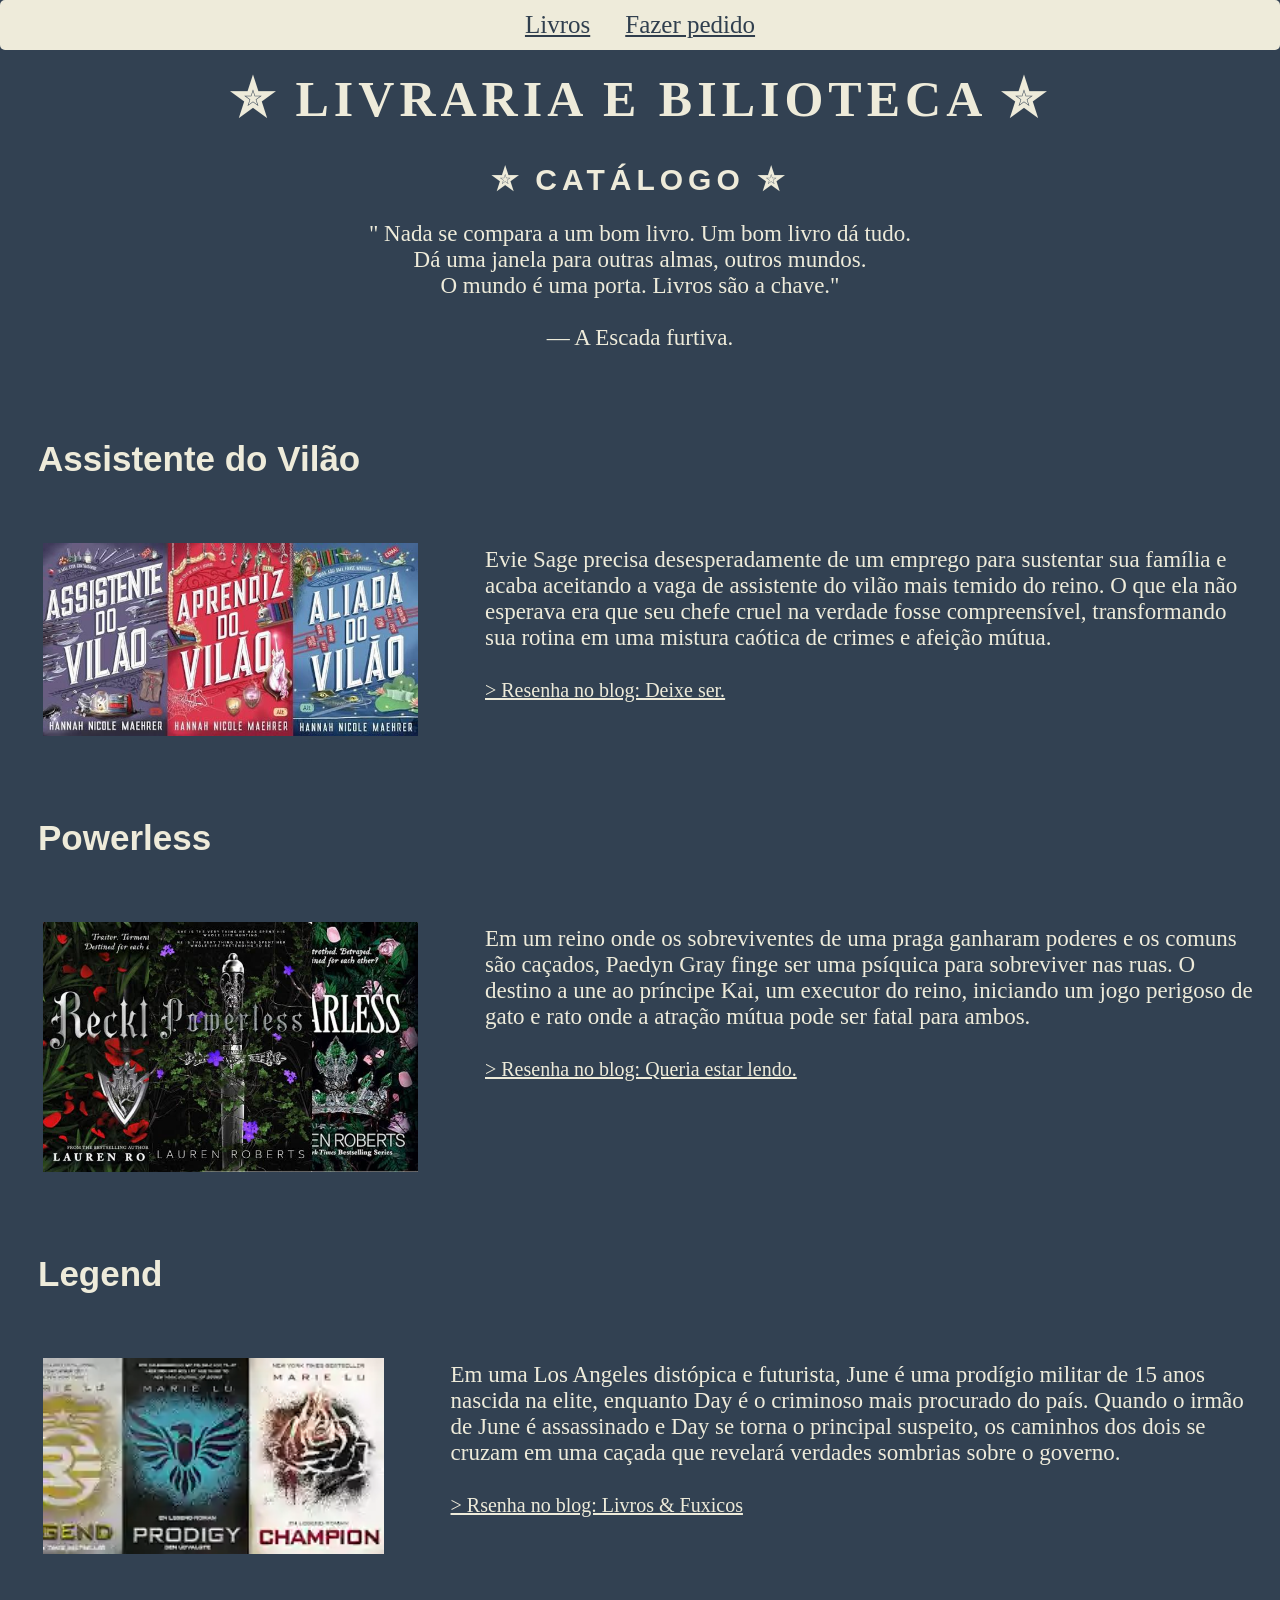
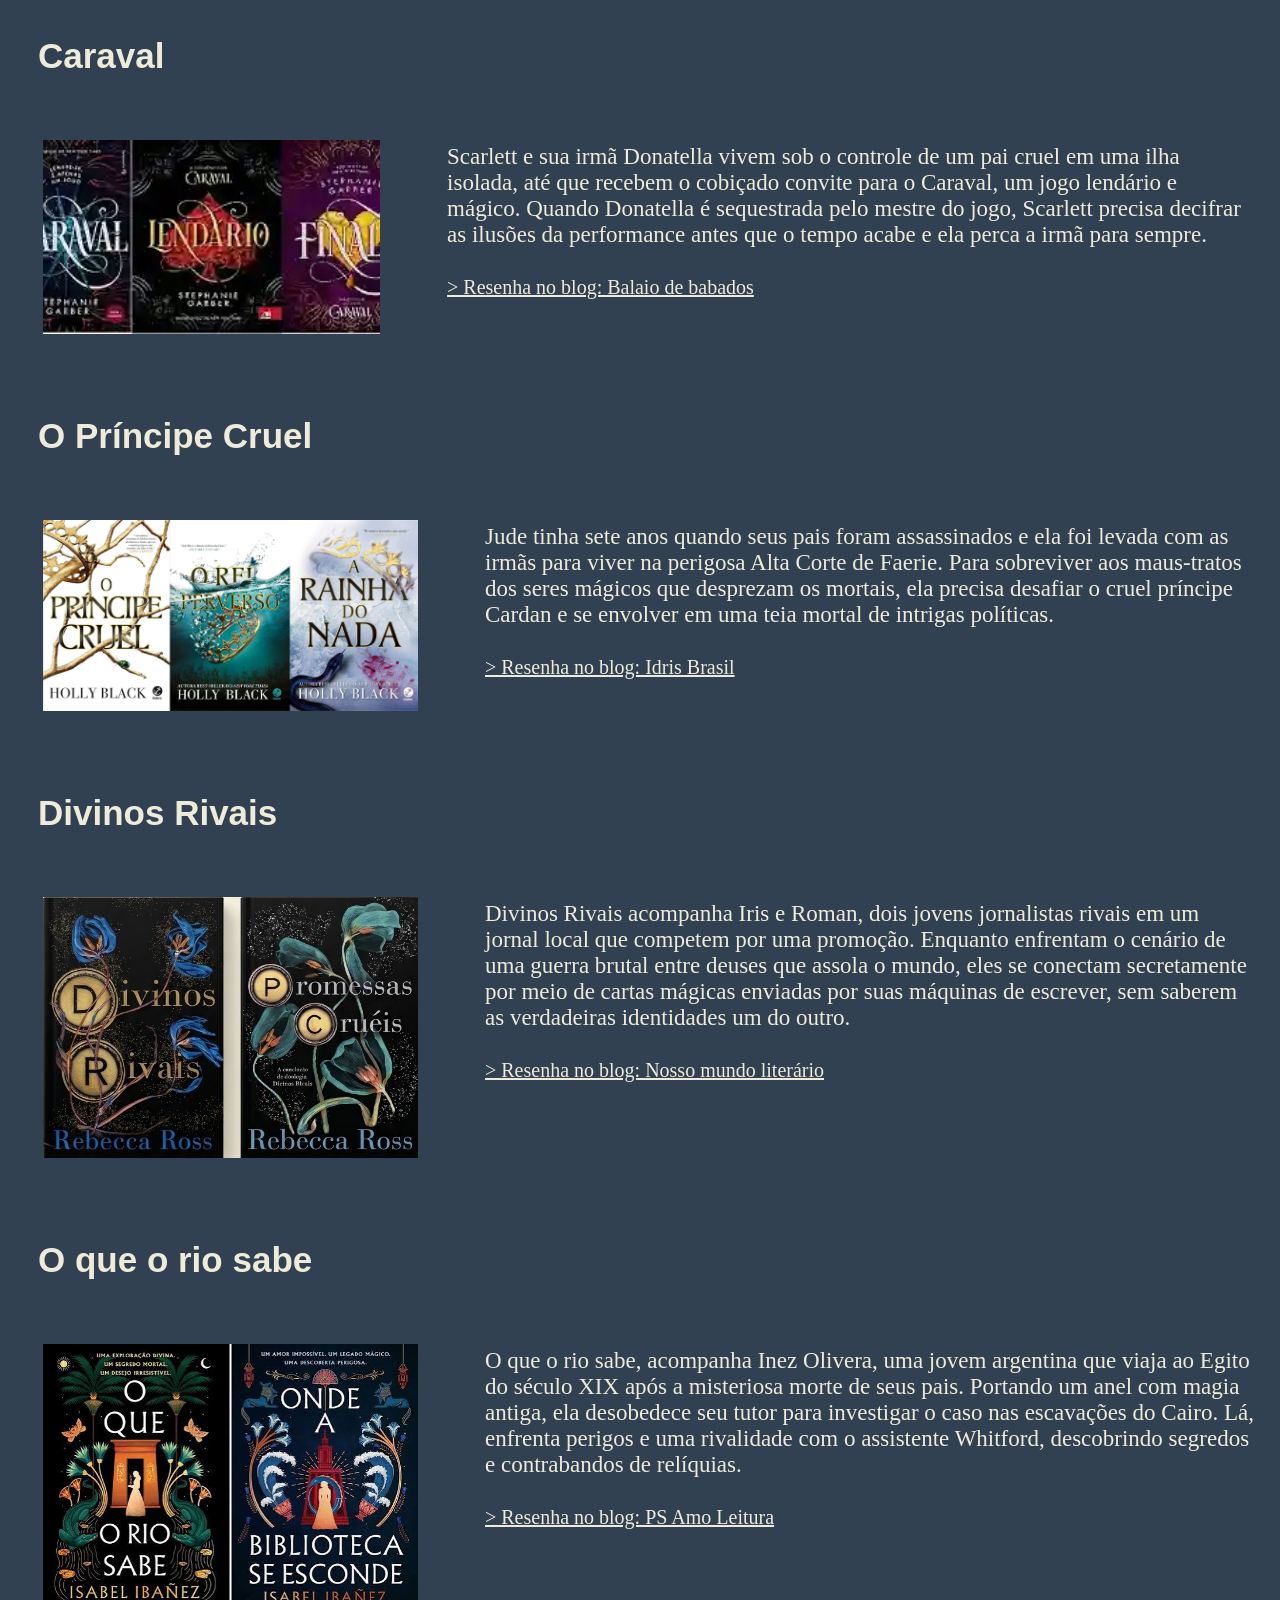
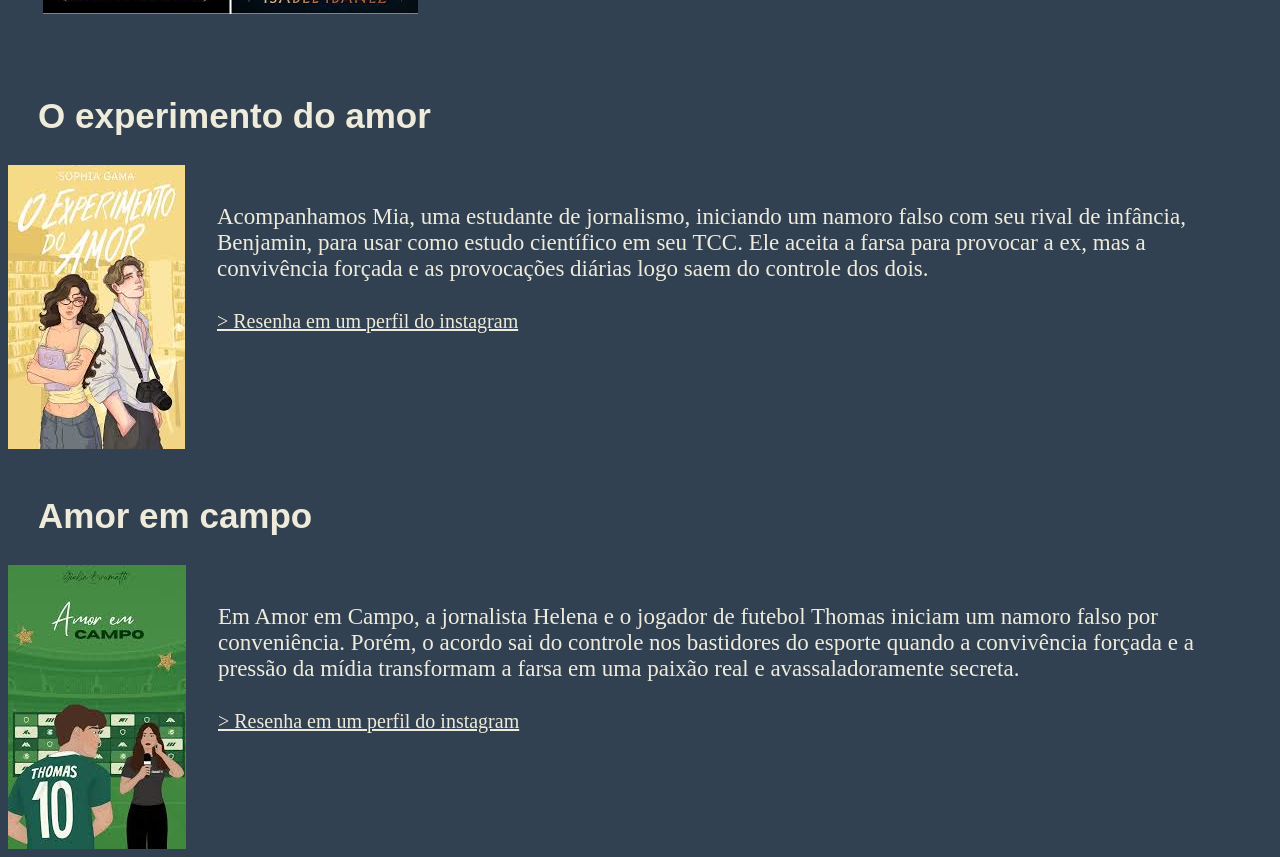
<file: index.html>
<!DOCTYPE html>
<html lang="en">
<head>
    <meta charset="UTF-8">
    <meta name="viewport" content="width=device-width, initial-scale=1.0">
    <title>Livraria e biblioteca: catalogo</title>
    <link rel="stylesheet" href="livros.css">
</head>
<body>
    <header>
        <h1 class="tituloo">✮ LIVRARIA E BILIOTECA ✮ </h1>
            <h2 class="h2">✮ CATÁLOGO ✮</h2>
        <p class="p">" Nada se compara a um bom livro. Um bom livro dá tudo. <br> Dá uma janela para outras almas, outros mundos. <br> O mundo é uma porta. Livros são a chave." <br><br> — A Escada furtiva.</p>
        <nav>
            <a href="livros.html" class="linkfix" target="_blank">Livros</a>
            <a href="pedido.html" class="linkfix" target="_blank">Fazer pedido</a>

        </nav>
    </header>
     <br>
     <br>
    <main>
       <section class="sessaoA">
        <h2 class="titubox">Assistente do Vilão</h2>
        <div class="bloco">
            <img src="attv bi.jpg" alt="capa de assistente do vilao" class="capas">
            <p class="textocapa">Evie Sage precisa desesperadamente de um emprego para sustentar sua família e acaba aceitando a vaga de assistente do vilão mais temido do reino. O que ela não esperava era que seu chefe cruel na verdade fosse compreensível, transformando sua rotina em uma mistura caótica de crimes e afeição mútua. <br><br> <a href="https://deixeser.com/2025/01/03/resenha-assistente-do-vilao/" target="_blank" class="link">> Resenha no blog: Deixe ser.</a></p>

        </div>
        <br>
        <h2 class="titubox">Powerless</h2>
        <div class="bloco">
            <img src="powerless.jpg" alt="capa de powerless" class="capas">
            <p class="textocapa">Em um reino onde os sobreviventes de uma praga ganharam poderes e os comuns são caçados, Paedyn Gray finge ser uma psíquica para sobreviver nas ruas. O destino a une ao príncipe Kai, um executor do reino, iniciando um jogo perigoso de gato e rato onde a atração mútua pode ser fatal para ambos. <br><br><a href="https://www.queriaestarlendo.com.br/2024/10/resenha-powerless-lauren-roberts.html" target="_blank" class="link">> Resenha no blog: Queria estar lendo.</a>
</p>

        </div>
        <br>
        <h2 class="titubox">Legend</h2>
        <div class="bloco">
            <img src="legendd.webp" alt="capa de legend" class="capas">
            <p class="textocapa">Em uma Los Angeles distópica e futurista, June é uma prodígio militar de 15 anos nascida na elite, enquanto Day é o criminoso mais procurado do país. Quando o irmão de June é assassinado e Day se torna o principal suspeito, os caminhos dos dois se cruzam em uma caçada que revelará verdades sombrias sobre o governo. <br><br><a href="https://www.livrosefuxicos.com/2015/10/resenha-legend-marie-lu.html" target="_blank" class="link">> Rsenha no blog: Livros & Fuxicos</a>
</p>
        </div>
        <br>
        <h2 class="titubox">Caraval</h2>
        <div class="bloco">
            <img src="caraval.webp" alt="capa de caraval" class="capas">
            <p class="textocapa">Scarlett e sua irmã Donatella vivem sob o controle de um pai cruel em uma ilha isolada, até que recebem o cobiçado convite para o Caraval, um jogo lendário e mágico. Quando Donatella é sequestrada pelo mestre do jogo, Scarlett precisa decifrar as ilusões da performance antes que o tempo acabe e ela perca a irmã para sempre. <br><br><a href="https://www.balaiodebabados.com.br/2017/03/resenha-148-caraval.html" target="_blank" class="link">> Resenha no blog: Balaio de babados</a>
</p>

        </div>
        <br>
        <h2 class="titubox">O Príncipe Cruel</h2>
        <div class="bloco">
            <img src="o_povo_do_ar_tres_capas_juntas.jpg" alt="capa de principe cruel" class="capas">
            <p class="textocapa">Jude tinha sete anos quando seus pais foram assassinados e ela foi levada com as irmãs para viver na perigosa Alta Corte de Faerie. Para sobreviver aos maus-tratos dos seres mágicos que desprezam os mortais, ela precisa desafiar o cruel príncipe Cardan e se envolver em uma teia mortal de intrigas políticas. <br><br><a href="https://idris.com.br/blog/2018/12/31/resenha-o-principe-cruel-holly-black/" target="_blank" class="link">> Resenha no blog: Idris Brasil</a>
</p>
        </div>
        <br>
        <h2 class="titubox">Divinos Rivais</h2>
        <div class="bloco">
            <img src="Divinos Rivais foto.jpg" alt="capa de divinos rivais" class="capas">
            <p class="textocapa">Divinos Rivais acompanha Iris e Roman, dois jovens jornalistas rivais em um jornal local que competem por uma promoção. Enquanto enfrentam o cenário de uma guerra brutal entre deuses que assola o mundo, eles se conectam secretamente por meio de cartas mágicas enviadas por suas máquinas de escrever, sem saberem as verdadeiras identidades um do outro. <br><br><a href="https://www.nossomundoliterario.com.br/2024/01/resenha-divinos-rivais-rebecca-ross.html" class="link" target="_blank">> Resenha no blog: Nosso mundo literário</a></p>
        </div>
        <br>
        <h2 class="titubox">O que o rio sabe</h2>
        <div class="bloco">
            <img src="o que o rio sabe.jpg" alt="capa o que o rio sabe" class="capas">
            <p class="textocapa">O que o rio sabe, acompanha Inez Olivera, uma jovem argentina que viaja ao Egito do século XIX após a misteriosa morte de seus pais. Portando um anel com magia antiga, ela desobedece seu tutor para investigar o caso nas escavações do Cairo. Lá, enfrenta perigos e uma rivalidade com o assistente Whitford, descobrindo segredos e contrabandos de relíquias. <br><br><a href="https://www.psamoleitura.com/2024/11/resenha-o-que-o-rio-sabe-isabel-ibanez.html" class="link" target="_blank">> Resenha no blog: PS Amo Leitura</a></p>

        </div>
        <br>
        <h2 class="titubox">O experimento do amor</h2>
        <div class="bloco">
            <img src="o experimento do amor.jpg" alt="capa de o experimento do amor">
            <p class="textocapa">Acompanhamos Mia, uma estudante de jornalismo, iniciando um namoro falso com seu rival de infância, Benjamin, para usar como estudo científico em seu TCC. Ele aceita a farsa para provocar a ex, mas a convivência forçada e as provocações diárias logo saem do controle dos dois. <br><br><a href="https://www.instagram.com/p/DdjAQqJDszD/" class="link" target="_blank">> Resenha em um perfil do instagram</a></p>

        </div>
        <br>
        <h2 class="titubox">Amor em campo</h2>
        <div class="bloco">
            <img src="amor em campo.jpg" alt="capa amor em campo">
            <p class="textocapa">Em Amor em Campo, a jornalista Helena e o jogador de futebol Thomas iniciam um namoro falso por conveniência. Porém, o acordo sai do controle nos bastidores do esporte quando a convivência forçada e a pressão da mídia transformam a farsa em uma paixão real e avassaladoramente secreta. <br><br><a href="https://www.instagram.com/p/DYvGdgLkZjx/?hl=af" class="link" target="_blank">> Resenha em um perfil do instagram</a></p>
        </div>

       </section>
    </main>
    
</body>
</html>
</file>
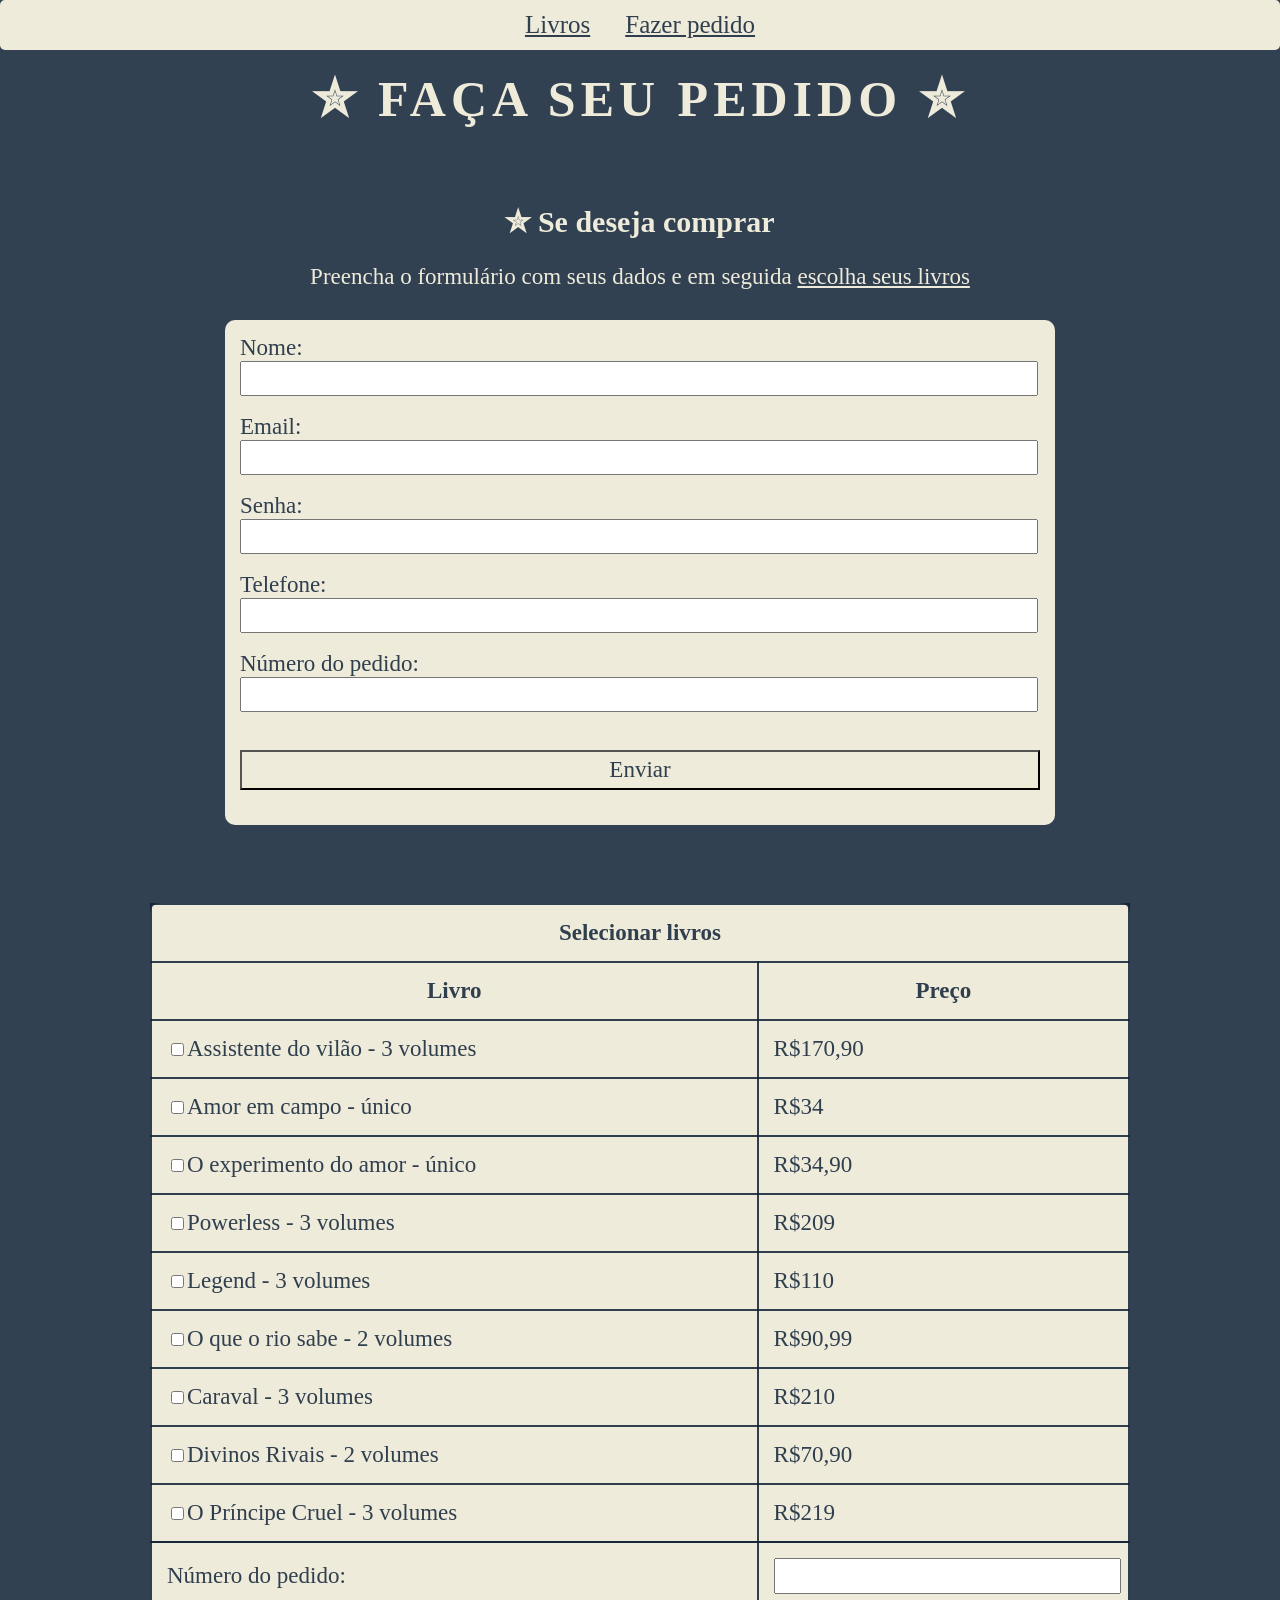
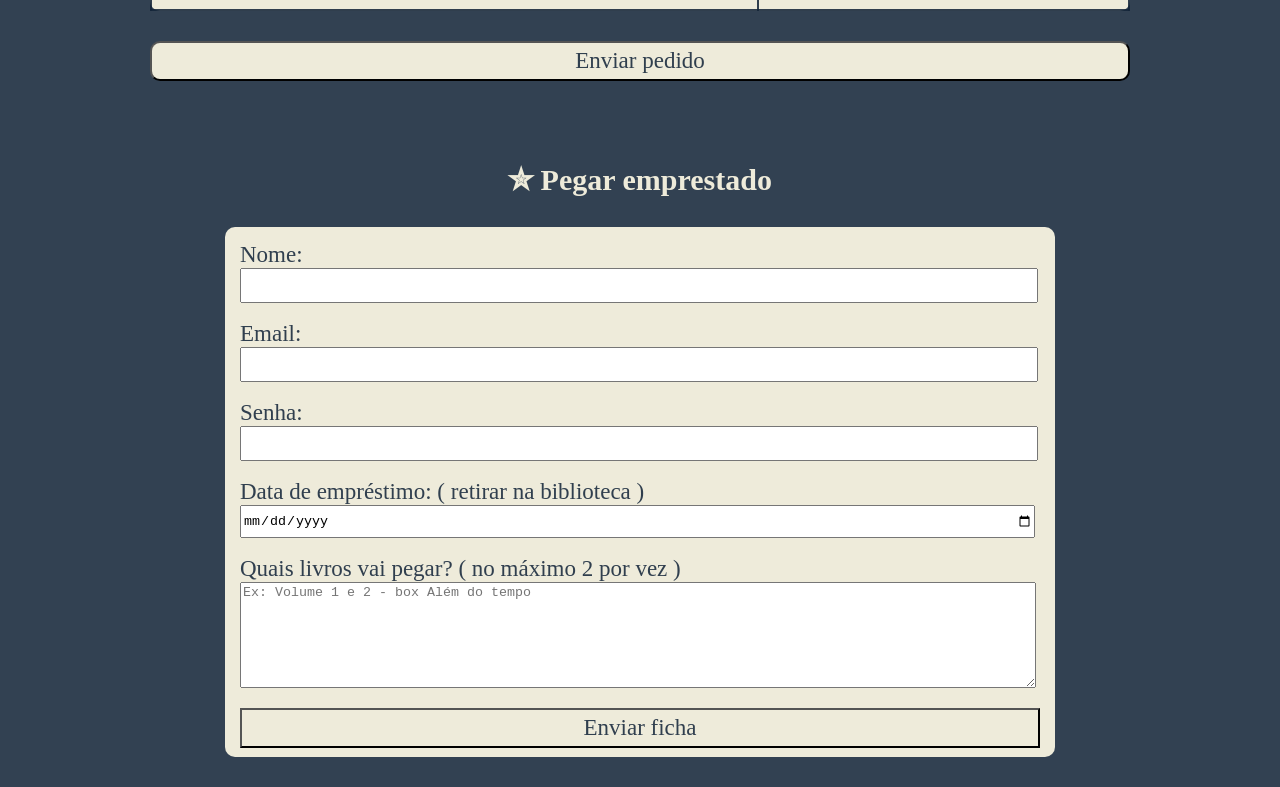
<file: pedido.html>
<!DOCTYPE html>
<html lang="en">
<head>
  <meta charset="UTF-8">
  <meta name="viewport" content="width=device-width, initial-scale=1.0">
  <title>Livraria e biblioteca: pedido</title>
  <link rel="stylesheet" href="pedido.css">
</head>
<body>
  <header>
    <h1>✮ FAÇA SEU PEDIDO ✮</h1>
     <nav>
            <a href="livros.html" class="linkfix" target="_blank">Livros</a>
            <a href="pedido.html" class="linkfix" target="_blank">Fazer pedido</a>

        </nav>
  </header>
  <br>
  <main>
       <h2>✮ Se deseja comprar</h2>
 
    <p>Preencha o formulário com seus dados e em seguida <a href="#formulario" class="link">escolha seus livros</a></p>
  <section class="sessaodadoscom">
    <form>
     <label for="nome" class="label">Nome:</label>
     <input type="text" id="nome" name="nome">
     <br>
     
     <label for="email" class="label">Email:</label>
     <input type="email" id="email" name="email">
     <br>
     
     <label for="senha" class="label">Senha:</label>
     <input type="password" id="senha" name="senha">
     <br>
     
     <label for="telefone" class="label">Telefone:</label>
     <input type="tel" id="telefone" name="telefone">
     <br>
     
    <label for="numero" class="label">Número do pedido:</label>
    <input type="number" id="numero" name="numero">
    <br>
  
    <button type="submit" class="botaodadoscom">Enviar</button>
   </form>

  </section>
   <br>
  <section class="sessaotab">
    <form id="formulario">
      <table>
        <thead>
          <tr>
            <th colspan="2">Selecionar livros</th>
          </tr>
          <tr>
            <th>Livro</th>
            <th>Preço</th>
          </tr>
        </thead>
        <tbody>

          <tr>
            <td><input type="checkbox" name="livro" value="livro1">Assistente do vilão - 3 volumes</td>
            <td>R$170,90</td>
          </tr>
          <tr>
            <td><input type="checkbox" name="livro" value="livro2">Amor em campo - único</td>
            <td>R$34</td>
          </tr>
          <tr>
            <td><input type="checkbox" name="livro" value="livro3">O experimento do amor - único</td>
            <td>R$34,90</td>
          </tr>
          <tr>
            <td><input type="checkbox" name="livro" value="livro4">Powerless - 3 volumes</td>
            <td>R$209</td>
          </tr>
          <tr>
            <td><input type="checkbox" name="livro" value="livro5">Legend - 3 volumes</td>
            <td>R$110</td>
          </tr>
          <tr>
            <td><input type="checkbox" name="livro" value="livro6">O que o rio sabe - 2 volumes</td>
            <td>R$90,99</td>
          </tr>
          <tr>
            <td><input type="checkbox" name="livro" value="livro7">Caraval - 3 volumes</td>
            <td>R$210</td>
          </tr>
          <tr>
            <td><input type="checkbox" name="livro" value="livro8">Divinos Rivais - 2 volumes</td>
            <td>R$70,90</td>
          </tr>
           <tr>
            <td><input type="checkbox" name="livro" value="livro9">O Príncipe Cruel - 3 volumes</td>
            <td>R$219</td>
          </tr>
          <tr>
        
        </tbody>
        <tfoot>
          <tr>
            <td><label for="numeroped">Número do pedido:</label></td>
            <td><input type="number" id="numeroped" name="numeroped"></td>
          </tr>
        </tfoot>
      </table>

      <button class="botaotabelacom" type="submit">Enviar pedido</button>

    </form>

  </section>

  <br>
  <br>
  <h2>✮ Pegar emprestado</h2>
 <section class="sessaodadosem">
  <form>
    <label for="nomes" class="label">Nome:</label>
    <input type="text" id="nomes" name="nomes">
    <br>
    <label for="emails" class="label">Email:</label>
    <input type="email" id="emails" name="emails">
    <br>
    <label for="senhas" class="label">Senha:</label>
    <input type="password" id="senhas" name="senhas">
    <br>
    <label for="data" class="label">Data de empréstimo: ( retirar na biblioteca )</label>
    <input type="date" id="data" name="data">
    <br>
    <label for="livrospegar" class="label">Quais livros vai pegar? ( no máximo 2 por vez )</label>
    <textarea name="livrospegar" id="livrospegar" placeholder="Ex: Volume 1 e 2 - box Além do tempo"></textarea>

    <button class="botaodadoscom" type="submit">Enviar ficha</button>

  </form>
 </section>
  </main>
</body>
</html>
</file>
<file: livros.css>
body{
    background-color: #142539de;
   
}
.tituloo{
    margin-top: 70px;
    color: #EEEBDA;
    text-align: center;
    font-family: Cambria, Cochin, Georgia, Times, 'Times New Roman', serif;
    font-size: 50px;
    letter-spacing: 5px;

}
.h2{
    color: #EEEBDA;
    text-align: center;
    font-family: 'Franklin Gothic Medium', 'Arial Narrow', Arial, sans-serif;
    font-size: 30px;
    letter-spacing: 5px;
}
span{
    letter-spacing: 3px;
}
nav{
    position: fixed;
    top: 0;
    left: 0;
    width: 100%;
    background-color: #EEEBDA;
    z-index: 1000;
    display: flex;
    justify-content: center;
    gap: 35px;
    height: 50px;
    align-items: center;
    border-radius: 5px;
    
}
.linkfix{
    color: #142539de;
    font-family: Georgia, 'Times New Roman', Times, serif;
    font-size: 25px;
    text-align: center;
}
.link{
    color: #EEEBDA;
    font-size: 20px;
    font-family: Georgia, 'Times New Roman', Times, serif;
}

.capas{
    max-width: 375px;
    width: 100%;
    height: auto;
    padding: 15px;
    display: flex;
    margin: 20px;
  
    
}
.titubox{
    color: #EEEBDA;
    font-family: 'Franklin Gothic Medium', 'Arial Narrow', Arial, sans-serif;
    font-size: 35px;
    margin-left: 30px;
}

.sessaoA{
  font-family: Georgia, 'Times New Roman', Times, serif;
  color: #EEEBDA;
  
}
.textocapa{
    padding: 16px;
    font-size: 23px;
}
.bloco{
    display: flex;
    gap: 16px;
    max-width: 100%;
    width: 1513px;

}

#h1{
    color: #EEEBDA;
    font-family: 'Franklin Gothic Medium', 'Arial Narrow', Arial, sans-serif;
    text-align: center;
}

.p{
    color: #EEEBDA;
    font-family: Georgia, 'Times New Roman', Times, serif;
    font-size: 23px;
    text-align: center;
}
</file>
<file: pedido.css>
body{
    background-color: #142539de;
}
h1{
    margin-top: 70px;
    color: #EEEBDA;
    text-align: center;
    font-family: Cambria, Cochin, Georgia, Times, 'Times New Roman', serif;
    font-size: 50px;
    letter-spacing: 5px;
}
h2{
    color: #EEEBDA;
    text-align: center;
    font-family: Georgia, 'Times New Roman', Times, serif;
    font-size: 30px;
}
p{
    color: #EEEBDA;
    font-family: Cambria, Cochin, Georgia, Times, 'Times New Roman', serif;
    font-size: 23px;
    text-align: center;
}
nav{
    position: fixed;
    top: 0;
    left: 0;
    width: 100%;
    background-color: #EEEBDA;
    z-index: 1000;
    display: flex;
    justify-content: center;
    gap: 35px;
    height: 50px;
    align-items: center;
    border-radius: 5px;
    
}
.linkfix{
    color: #142539de;
    font-family: Georgia, 'Times New Roman', Times, serif;
    font-size: 25px;
    text-align: center;
}

.sessaodadoscom{
    max-width: 800px;
    width: 100%;
    margin: 30px auto;
    background-color: #EEEBDA;
    padding: 15px;
    height: 100%;
    max-height: 500px;
    align-items: center;
    padding: 15px;
    border-radius: 10px

}

table{
    border-collapse: collapse;
    max-width: 980px;
    width: 100%;
    margin: 30px auto;
    background-color: #EEEBDA;
    color: #142539de;
    border-radius: 10px; 
}
th,td{
    border: 2px solid #142539de;
    padding: 15px;
    font-family: Georgia, 'Times New Roman', Times, serif;
    font-size: 23px;
}
.botaotabelacom{
    margin: 20px auto;
    padding: 5px 10px;
    display: block;
    max-width: 980px;
    width: 100%;
    border-radius: 10px;
    max-height: 50px;
    height: 100%;
    font-family: Georgia, 'Times New Roman', Times, serif;
    font-size: 23px;
    color: #142539de;
    background-color: #EEEBDA;
}
.botaotabelacom:hover{
    transition-property: background-color;
    background-color: #142539de;
    color: #EEEBDA;
}
.botaodadoscom{
    display: block;
    margin: 20px auto;
    padding: 5px 10px;
    font-family: Georgia, 'Times New Roman', Times, serif;
    font-size: 23px;
    color: #142539de;
    background-color: #EEEBDA;
    max-width: 800px;
    width: 100%;
}
.botaodadoscom:hover{
    transition-property: background-color;
    background-color: #142539de;
    color: #EEEBDA;
}
.label{
    display: block;
    max-width: 500px;
    max-width: 100%;
    color: #142539de;
    font-family: Georgia, 'Times New Roman', Times, serif;
    font-size: 23px;
}
#nome{ 
    display: block;
    max-width: 790px;
    width: 100%;
    height: 29px
}
#email{
    display: block;
    max-width: 790px;
    width: 100%;
    height: 29px
}
#telefone{
    display: block;
    max-width: 790px;
    width: 100%;
    height: 29px
}
#senha{
    display: block;
    max-width: 790px;
    width: 100%;
    height: 29px
}
#numero{
    display: block;
    max-width: 790px;
    width: 100%;
    height: 29px
}
#numeroped{
    max-width: 490px;
    width: 100%;
    height: 30px;
}
.sessaodadosem{
    max-width: 800px;
    width: 100%;
    margin: 30px auto;
    background-color: #EEEBDA;
    padding: 15px;
    height: 100%;
    max-height: 500px;
    align-items: center;
    padding: 15px;
    border-radius: 10px
}
#nomes{
    display: block;
    max-width: 790px;
    width: 100%;
    height: 29px
}
#data{
    display: block;
    max-width: 790px;
    width: 100%;
    height: 29px
}
#emails{
    display: block;
    max-width: 790px;
    width: 100%;
    height: 29px
}
#senhas{
   display: block;
   max-width: 790px;
   width: 100%;
   height: 29px;
}
#livrospegar{
   display: block;
   max-width: 790px;
   width: 100%;
   height: 100px;
}
.link{
    color: #EEEBDA;
}
</file>
